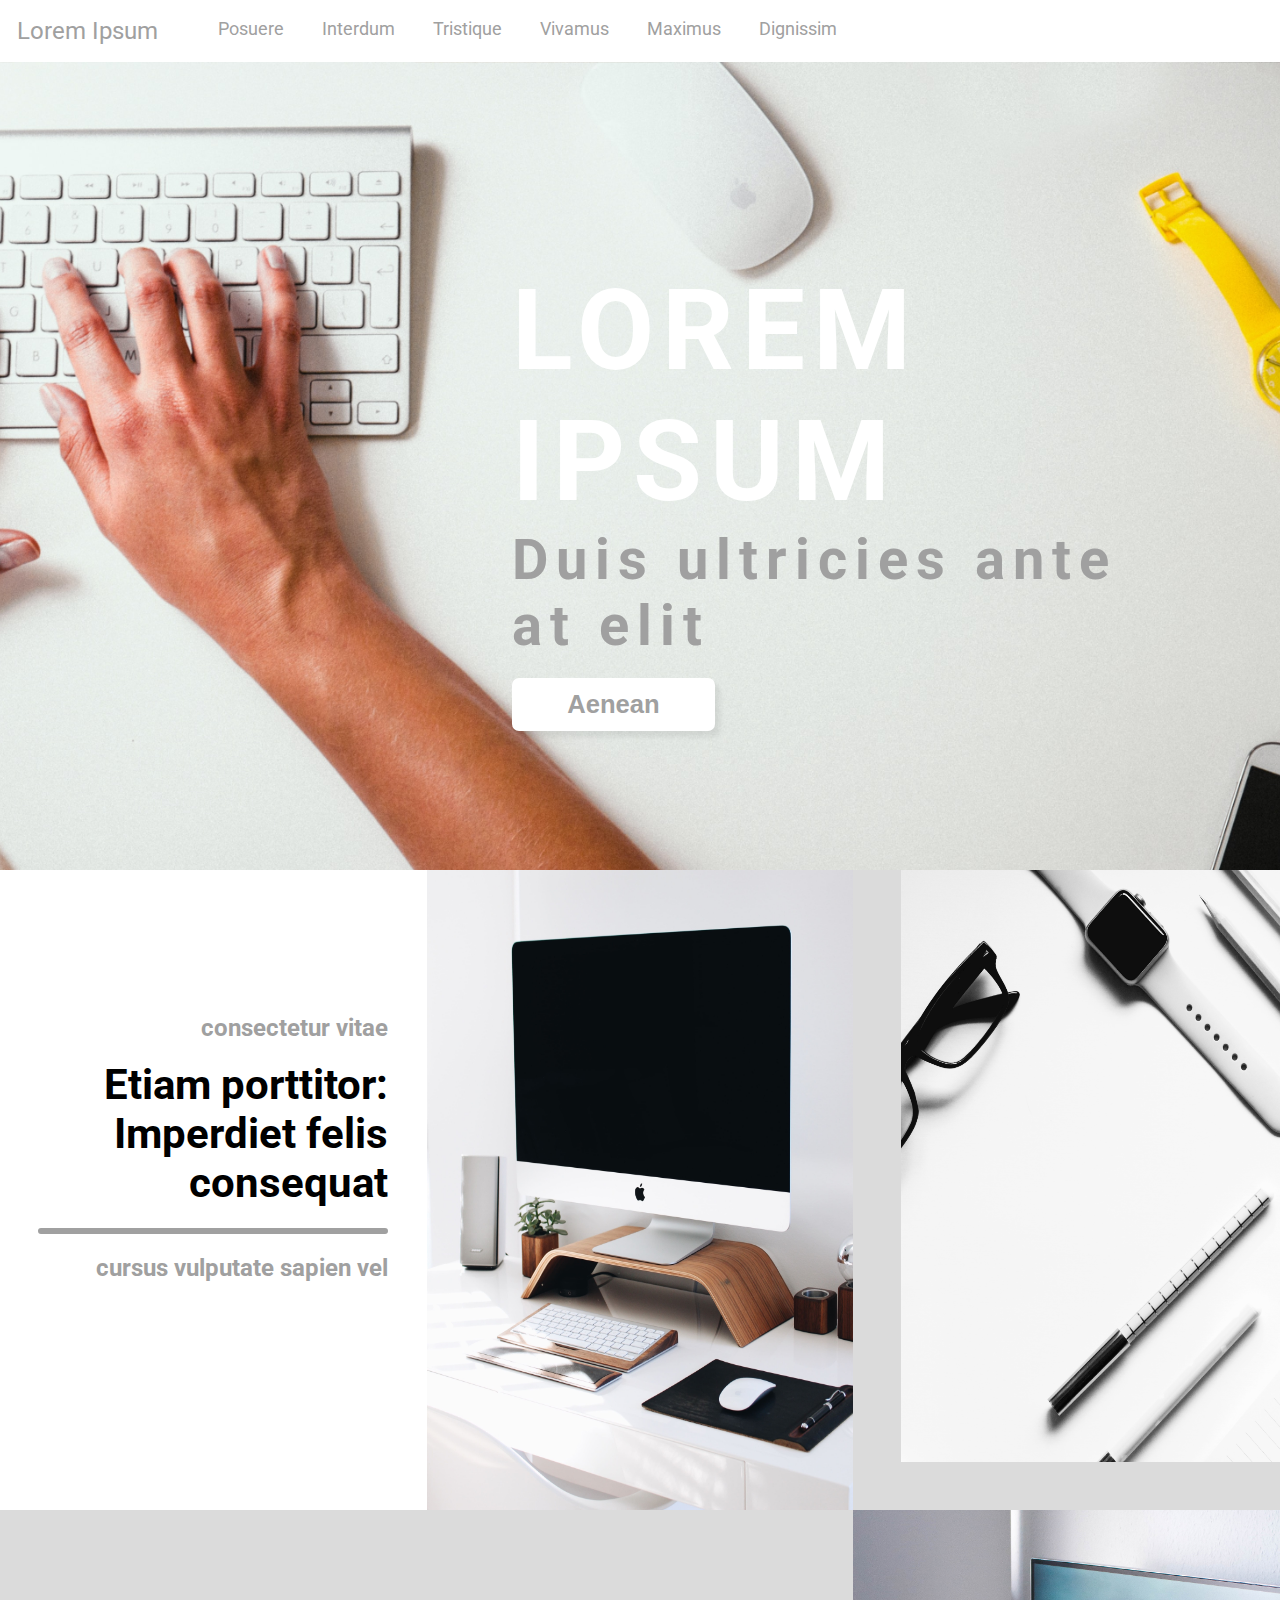
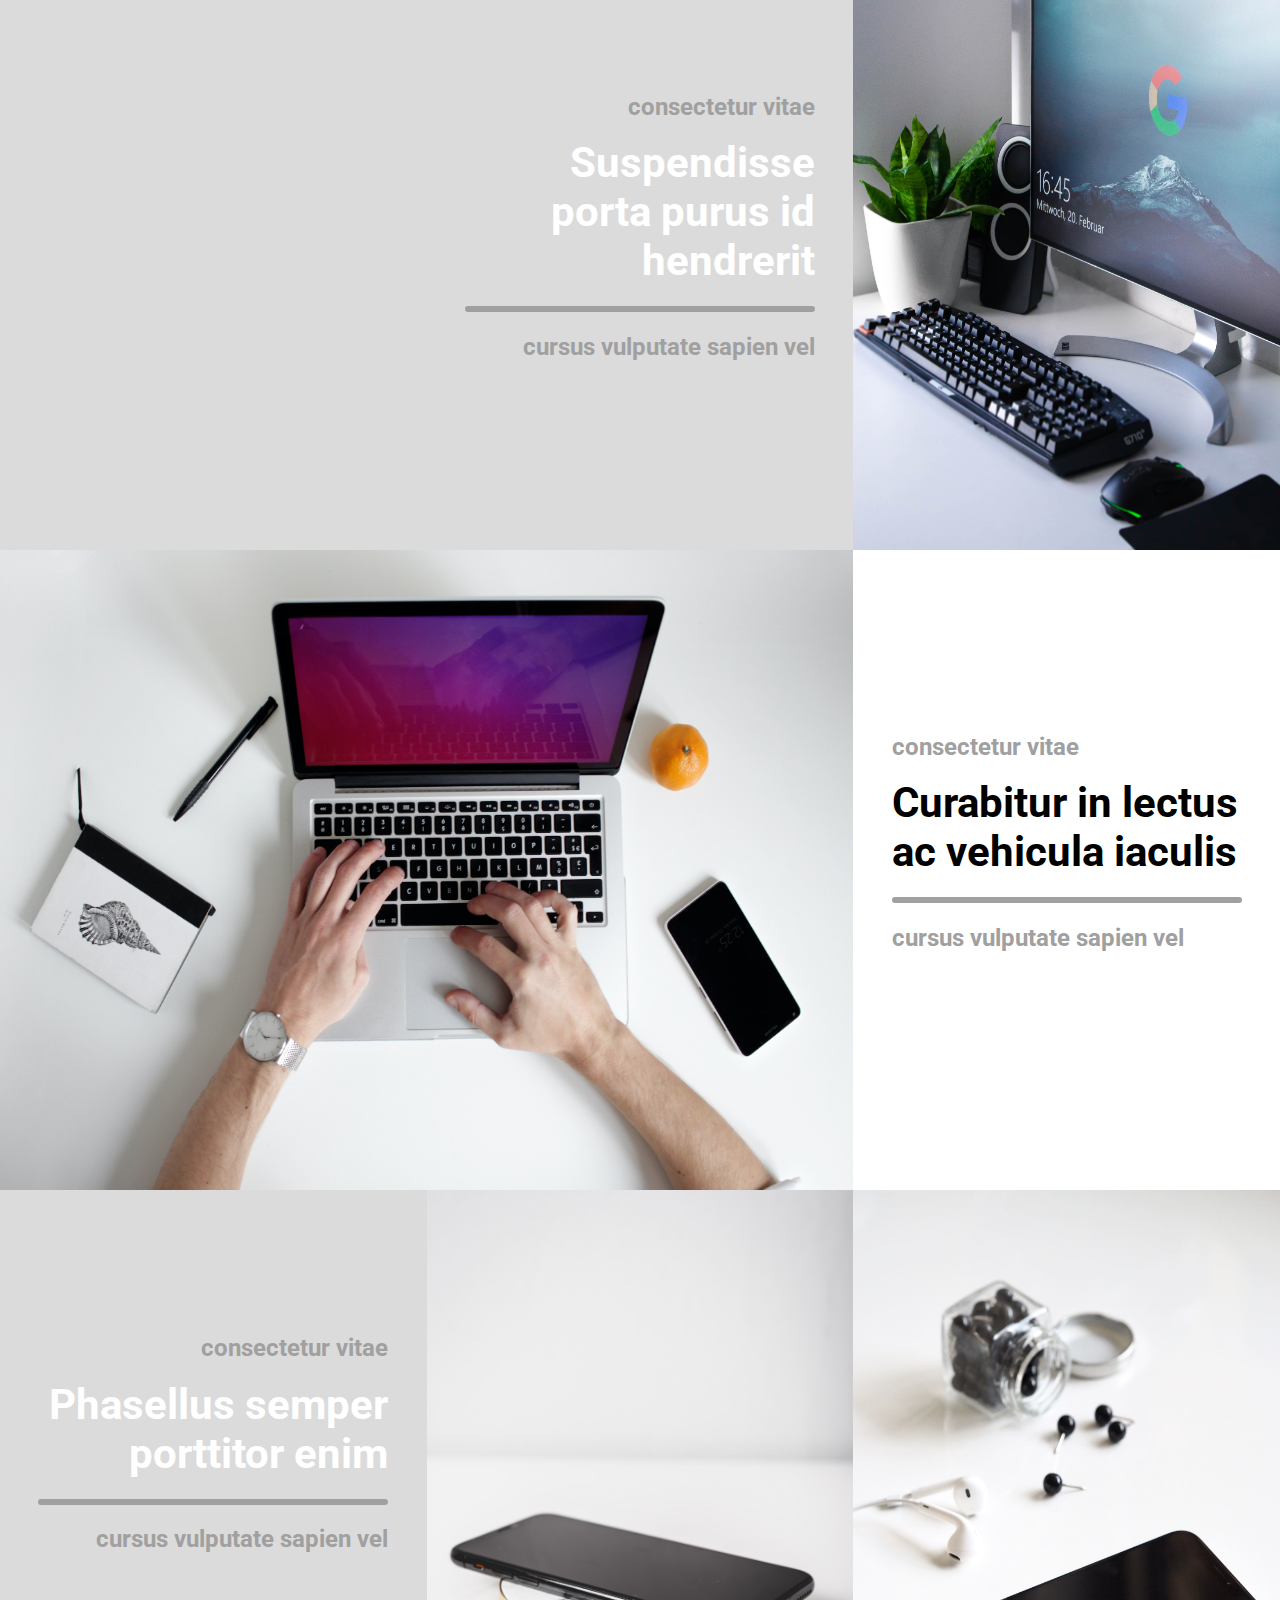
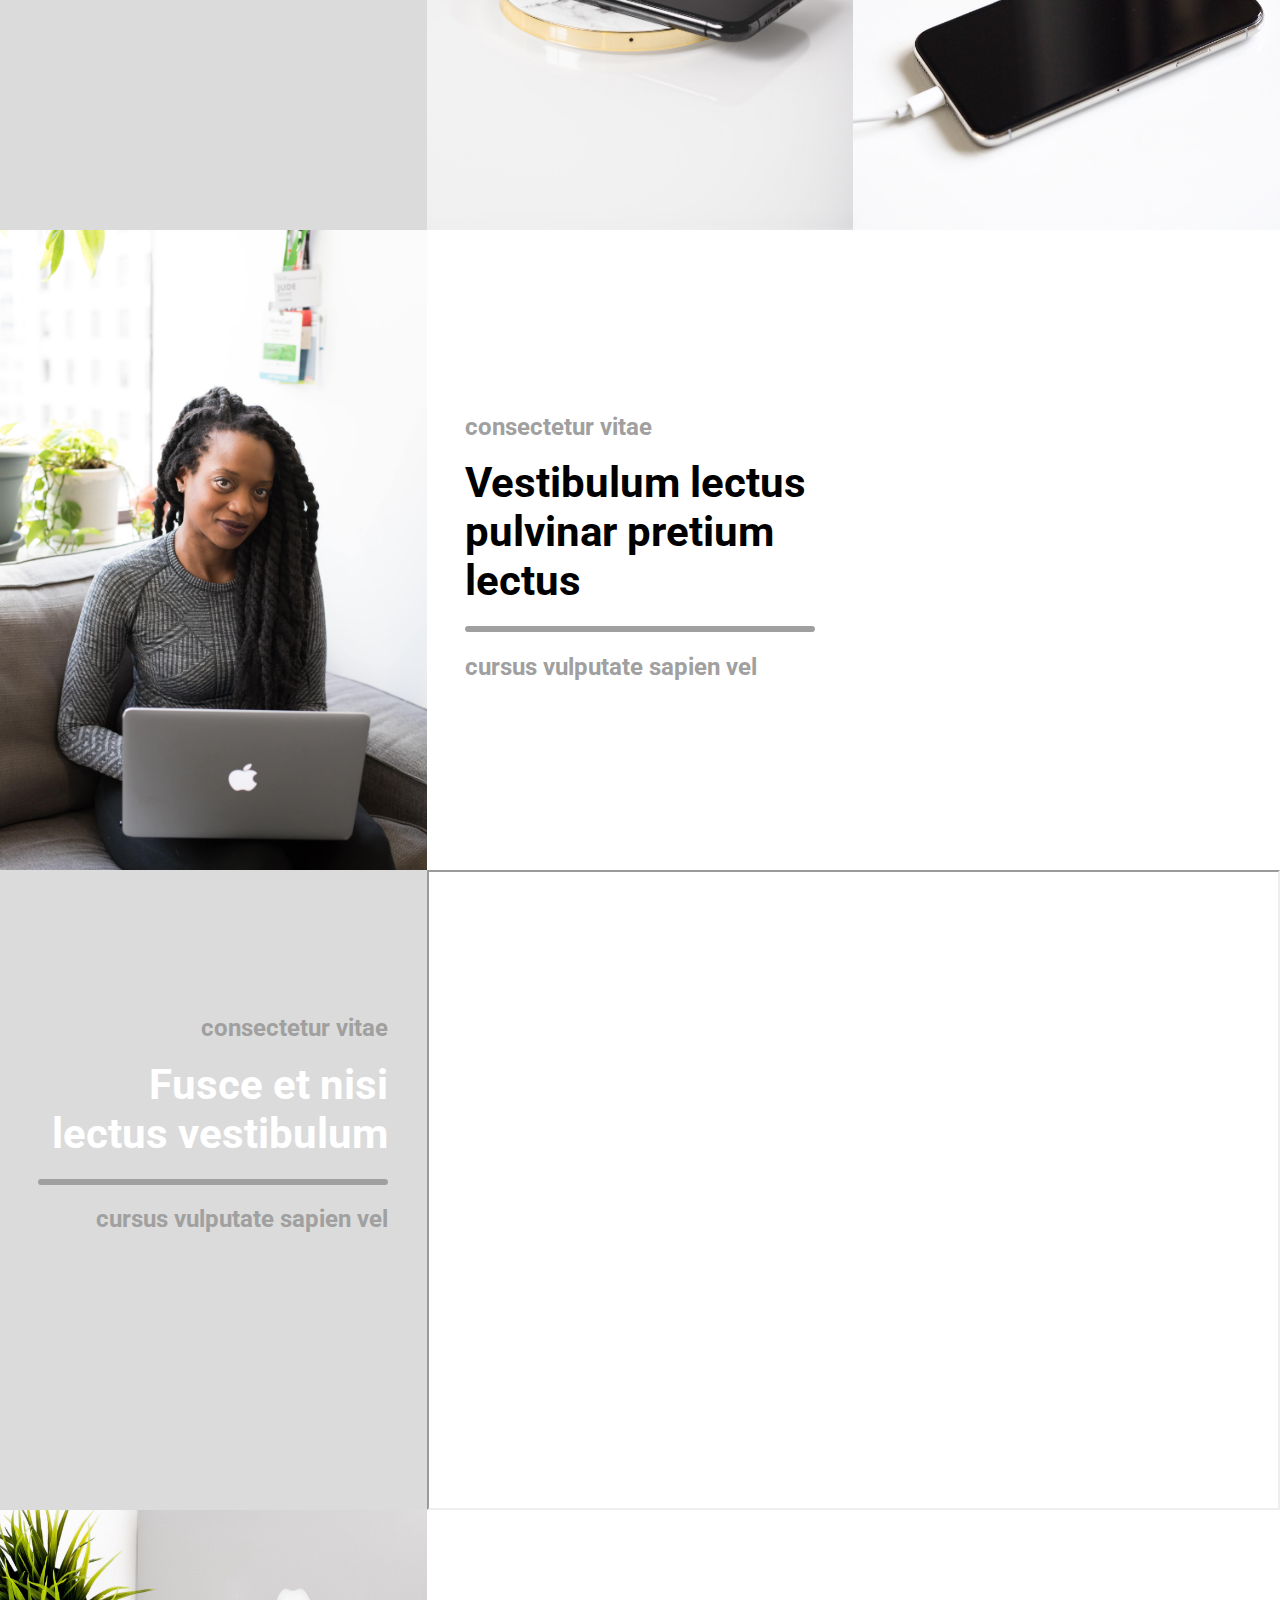
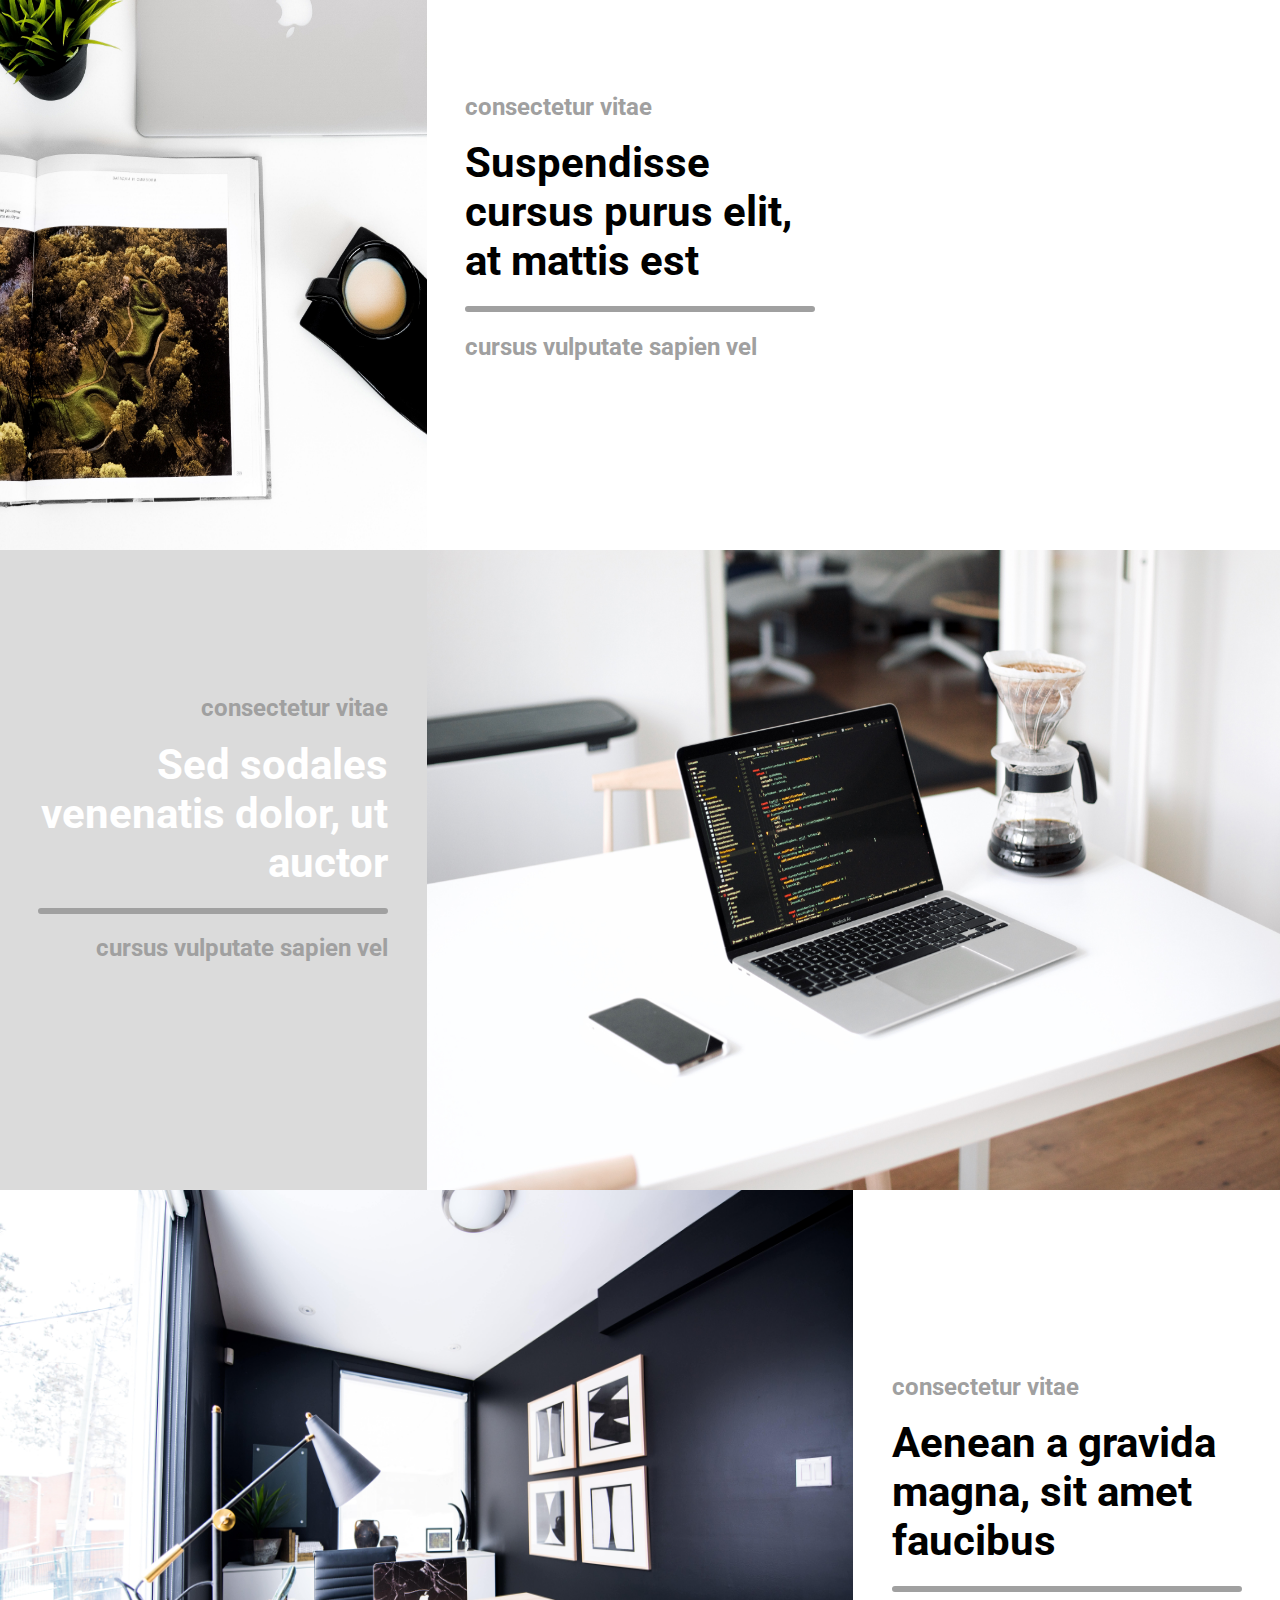
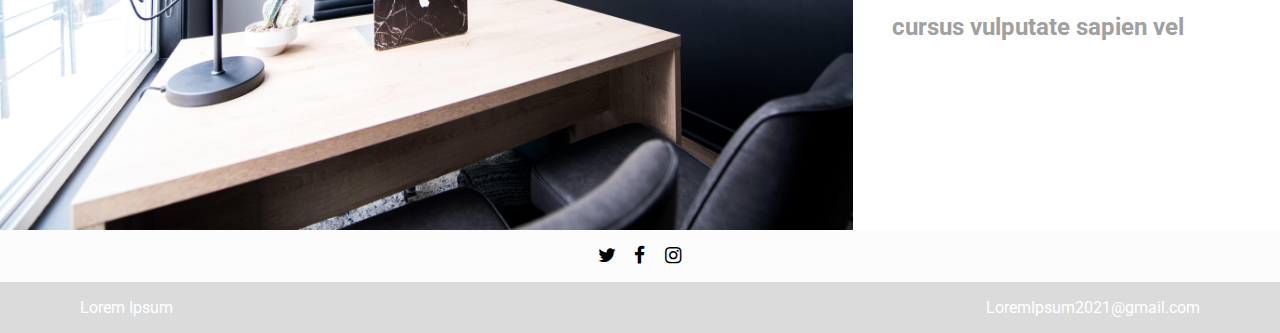
<file: Succeed_Group/index.html>
<!DOCTYPE html>
<html lang="en">
<head>
    <meta charset="UTF-8">
    <meta http-equiv="X-UA-Compatible" content="IE=edge">
    <meta name="viewport" content="width=device-width, initial-scale=1.0">

    <link rel="stylesheet" href="https://cdnjs.cloudflare.com/ajax/libs/font-awesome/4.7.0/css/font-awesome.min.css">
    <link rel="preconnect" href="https://fonts.googleapis.com">
    <link rel="preconnect" href="https://fonts.gstatic.com" crossorigin>
    <link href="https://fonts.googleapis.com/css2?family=Roboto:ital,wght@0,400;1,700&display=swap" rel="stylesheet"> 
    
    <link rel="icon" href="Favicon/favicon-32x32.png">
    <link rel="stylesheet" href="style.css">
    <script src="script.js"></script> 

    <title>Lorem Ipsum</title>
</head>

<body>

<nav class="topnav" id="myTopnav">
  <p class ='banner'>Lorem Ipsum</p>
    <a href="#Section_1" class="active">Posuere</a>
    <a href="#Section_2">Interdum</a>
    <a href="#Section_3">Tristique</a>
    <a href="#Section_4">Vivamus </a>
    <a href="#Section_5">Maximus</a>
    <a href="#Section_6">Dignissim</a>
    <a href="javascript:void(0);" class="icon" onclick="myFunction()">
      <i class="fa fa-bars"></i>
      </a>
</nav>
  
<header class="Landing_page" id="Landing_page">
  
<div class="Heading">
  <h1>LOREM IPSUM</h1>
  <h3>Duis ultricies ante at elit </h3>
  <button class="button" onclick="Back()">Aenean</button>
</header>

<!-- SECTION 1 -->

<div class = "leftbox" id="Section_1">
  <p>
    <span>consectetur vitae</span>
    <h2>Etiam porttitor: Imperdiet felis consequat<hr></h2>
    <span>cursus vulputate sapien vel</span>
  </p>
</div> 
  
<div class = "middlebox">
  <img src="Images/Computer.jpg" alt="photo of computer" class="photo_01">
</div>
  
<div class = "rightbox">
  <img src="Images/Desk.jpg" alt="photo of desk" class = "photo_02">
</div>

<!-- SECTION 2 -->

<div class = "leftbox" id="Section_2" style="background-color: rgb(219, 219, 219)";></div> 

<div class = "middlebox_2" style="background-color: rgb(219, 219, 219);">
<p>
  <span>consectetur vitae</span>
  <h2 style="color: white;">Suspendisse porta purus id hendrerit<hr></h2>
  <span>cursus vulputate sapien vel</span>
</p> 
</div>

<div class = "rightbox">
  <img src="Images/Computer 2.jpg" alt="Photo of computer " class="photo_01">
</div>

<!-- SECTION 3 -->

<div class = "leftbox_1" id="Section_3" >
  <img src="Images/Person_Typing.jpg" alt="Person Typing" class = "photo_01">
</div> 

<div class = "rightbox_2">
  <p>
    <span>consectetur vitae</span>
    <h2>Curabitur in lectus ac vehicula iaculis<hr></h2>
    <span>cursus vulputate sapien vel</span>
  </p>
</div>

<!-- SECTION 4 -->

<div class = "leftbox" id="Section_4" style="background-color: rgb(219, 219, 219)">
  <p>
    <span>consectetur vitae</span>  
    <h2 style="color: white;">Phasellus semper porttitor enim <hr></h2>
    <span>cursus vulputate sapien vel</span>
</p> 
</div> 
  
<div class = "middlebox">
<img src="Images/Phone_2.jpg" alt="photo of computer" class="photo_01">
</div>
  
<div class = "rightbox">
<img src="Images/Phone_1.jpg" alt="photo of desk" class = "photo_01">
</div>
    
<!-- SECTION 5 -->

<div class = "leftbox_2" id="Section_5">
  <img src="Images/Person_2.jpg" alt="Photo of computer " class="photo_01">
</div>

<div class = "middlebox_2" style="text-align: left;" >
  <p>
    <span>consectetur vitae</span> 
    <h2>Vestibulum lectus pulvinar pretium lectus  <hr></h2>
    <span>cursus vulputate sapien vel</span>
</p>
</div>

<div class = "rightbox" ></div> 

<!-- SECTION 6 -->

<div class = "leftbox" id="Section_6" style="background-color: rgb(219, 219, 219)">
  <p>
    <span>consectetur vitae</span>
    <h2 style="color: white;">Fusce et nisi lectus vestibulum <hr></h2>
    <span>cursus vulputate sapien vel</span>
</p>
</div> 

<iframe
src="https://www.youtube.com/embed/GEfuOMzRgXo" class="middlebox_1" alt = "Video From YouTube"> 
</iframe> 

<!-- SECTION 7 -->

<div class = "leftbox_2">
  <img src="Images/Desk_1.jpg" alt="Photo of computer " class="photo_01">
</div>

<div class = "middlebox_2" style="text-align: left;" >
  <p>
    <span>consectetur vitae</span>
    <h2>Suspendisse cursus purus elit, at mattis est <hr></h2>
    <span>cursus vulputate sapien vel</span>
  </p>
</div>

<div class = "rightbox" ></div> 

<!-- SECTION 8 -->

<div class = "leftbox" style="background-color: rgb(219, 219, 219);">
  <p>
    <span>consectetur vitae</span>
    <h2 style="color: white;">Sed sodales venenatis dolor, ut auctor <hr></h2>
    <span>cursus vulputate sapien vel</span>
  </p>
</div>

<div class = "middlebox_1" >
  <img src="Images/Laptop.jpg" alt="photo of laptop" class="photo_01">  
</div>

 <!-- SECTION 9 -->

 <div class = "leftbox_1" >
  <img src="Images/Office.jpg" alt="Person Typing" class = "photo_01">
</div> 

<div class = "rightbox_2">
  <p>
    <span>consectetur vitae</span>
    <h2>Aenean a gravida magna, sit amet faucibus<hr></h2>
    <span>cursus vulputate sapien vel</span>
  </p>
</div>

<!-- FOOTER -->

<div class="footer">
  <p>
    <a href="https://twitter.com/" class="fa fa-twitter" ></a>
    <a href="https://facebook.com/" class="fa fa-facebook" ></a>
    <a href="https://instagram.com/" class="fa fa-instagram" ></a>
  </p>
</div>

<div class="footer_2">
  <div style="float: left;">Lorem Ipsum</div>
  <div style="float: right;">LoremIpsum2021@gmail.com</div>
</div>

</body>
</html>
</file>
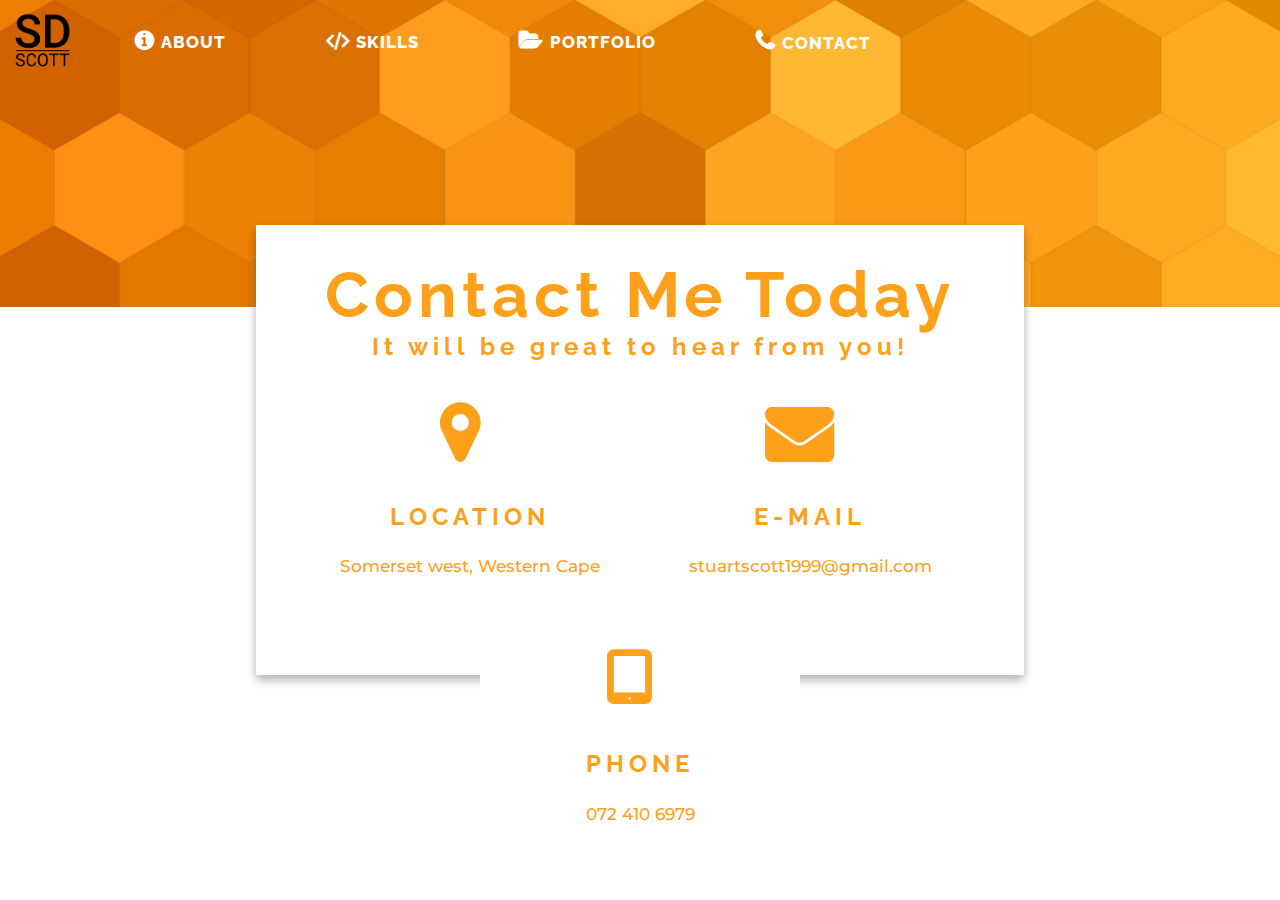
<file: Contact.html>
<!DOCTYPE html>
<html lang="en">
<head>
    <meta charset="UTF-8">
    <meta http-equiv="X-UA-Compatible" content="IE=edge">
    <meta name="viewport" content="width=device-width, initial-scale=1.0">

    <link rel="stylesheet" href="font-awesome-4.7.0/css/font-awesome.min.css">

    <title>Stuart David Scott</title>
    <link rel="icon" type="image/png" sizes="32x32" href="Icons/favicon-32x32.png">
    <link rel="stylesheet" href="Style/style_2.css">
    <script src="Script/Script.js"></script>
</head>
<body>

  <div class="topnav" id="myTopnav">
    <a href="index.html" style="float: left; padding: 1%;" class="logo"><img src="Images/Logo_2.png" alt="" style="width: 3.5em; float: left;"  ></a>
    <a href="About.html" class="navbar"><i class="fa fa-info-circle" aria-hidden="true"></i>ABOUT</a>
    <a href="Skills.html" class="navbar"><i class="fa fa-code" aria-hidden="true"></i>SKILLS</a>
    <a href="Portfolio.html" class="navbar"><i class="fa fa-folder-open" aria-hidden="true"></i>PORTFOLIO</a>
    <a href="Contact.html" class="navbar"><i class="fa fa-phone " aria-hidden="true" style="font-size: 1.4em; "></i>CONTACT</a>
    <a href="javascript:void(0);" class="icon" onclick="myFunction()">
      <i class="fa fa-bars" ></i>
    </a>
  </div>
    
    <div class="Contact">
      <h1 style="color: #FEA01A;">Contact Me Today</h1>
      <h3 style="margin: 0; text-align: center;">It will be great to hear from you!</h3>
      <div class="portfolio">
        <div class="block">
          <i class="fa fa-map-marker" aria-hidden="true"></i>
          <h3>LOCATION</h3>
          <span>Somerset west, Western Cape</span>
        </div>

        <div class="block">
          <i class="fa fa-envelope" aria-hidden="true" ></i>
          <h3>E-MAIL</h3>
          <span href="mailto:stuartscott1999@gmail.com">stuartscott1999@gmail.com</span>
        </div>

        <div class="block">
          <i class="fa fa-tablet" aria-hidden="true"></i>
          <h3>PHONE</h3>
          <span href="tel:072 410 6970">072 410 6979</span>
        </div>

      </div>


    </div>
    
    
</body>
</html>
</file>
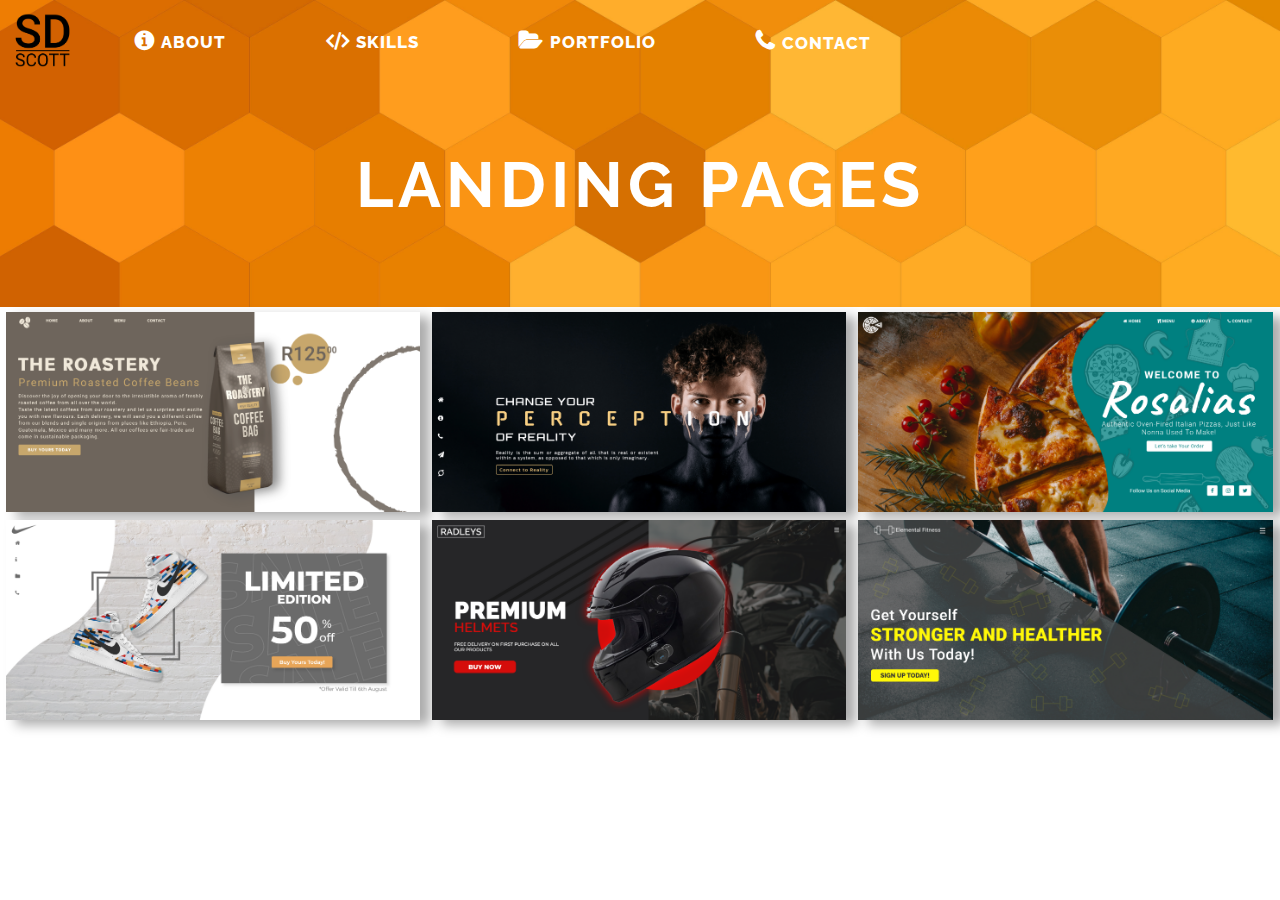
<file: landing_port.html>
<!DOCTYPE html>
<html lang="en">
<head>
    <meta charset="UTF-8">
    <meta http-equiv="X-UA-Compatible" content="IE=edge">
    <meta name="viewport" content="width=device-width, initial-scale=1.0">

    <link rel="stylesheet" href="font-awesome-4.7.0/css/font-awesome.min.css">

    <title>Stuart David Scott</title>
    <link rel="icon" type="image/png" sizes="32x32" href="Icons/favicon-32x32.png">
    <link rel="stylesheet" href="Style/style_2.css">
    
    <script >
      
      function myFunction() {
    var x = document.getElementById("myTopnav");
    if (x.className === "topnav") {
        x.className += " responsive";
    } else {
        x.className = "topnav";
    }
    }
      </script>
</head>
<body>

  <div class="topnav" id="myTopnav">
    <a href="index.html" style="float: left; padding: 1%;" class="logo"><img src="Images/Logo_2.png" alt="" style="width: 3.5em; float: left;"  ></a>
    <a href="About.html" class="navbar"><i class="fa fa-info-circle" aria-hidden="true"></i>ABOUT</a>
    <a href="Skills.html" class="navbar"><i class="fa fa-code" aria-hidden="true"></i>SKILLS</a>
    <a href="Portfolio.html" class="navbar"><i class="fa fa-folder-open" aria-hidden="true"></i>PORTFOLIO</a>
    <a href="Contact.html" class="navbar"><i class="fa fa-phone " aria-hidden="true" style="font-size: 1.4em;"></i>CONTACT</a>
    <a href="javascript:void(0);" class="icon" onclick="myFunction()">
      <i class="fa fa-bars" ></i>
    </a>
  </div>

<h1 style="padding: 1em;">LANDING PAGES</h1>

<div class="row_new"> 

    <div class="column_new">
      <a href="Images/The_Roastery.png" target="_self"><img src="Images/The_Roastery.png" style="width:100%"></a>
      <a href="Images/Nike.png" target="_self"><img src="Images/Nike.png" style="width:100%"></a>
    </div>

    <div class="column_new">
        <a href="Images/Perception.png" target="_self"><img src="Images/Perception.png" style="width:100%"></a>
        <a href="Images/Radleys.png" target="_self"><img src="Images/Radleys.png" style="width:100%"></a>
    </div>  

    <div class="column_new">
      <a href="Images/Rosalias.png" target="_self"><img src="Images/Rosalias.png" style="width:100%"></a>
      <a href="Images/Elemental Fitness.png" target="_self"><img src="Images/Elemental Fitness.png" style="width:100%"></a>
    </div>
  </div>
    

</body>
</html>
</file>
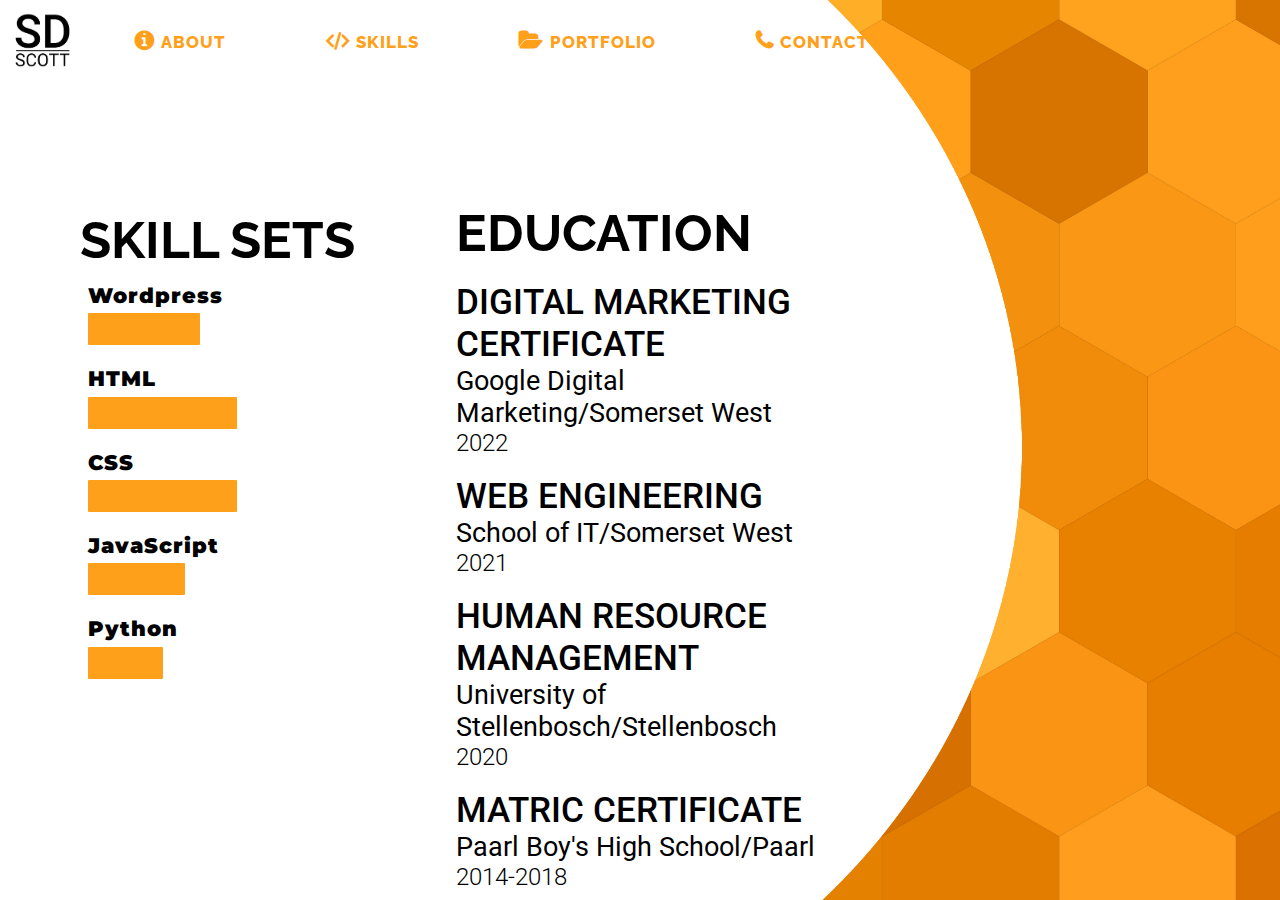
<file: Skills.html>
<!DOCTYPE html>
<html lang="en">
<head>
    <meta charset="UTF-8">
    <meta http-equiv="X-UA-Compatible" content="IE=edge">
    <meta name="viewport" content="width=device-width, initial-scale=1.0">

    <link rel="stylesheet" href="font-awesome-4.7.0/css/font-awesome.min.css">

    <title>Stuart David Scott</title>
    <link rel="icon" type="image/png" sizes="32x32" href="Icons/favicon-32x32.png">
    <link rel="stylesheet" href="Style/style.css">
    <script src="Script/Script.js"></script>
</head>
<body >

  <div class="topnav" id="myTopnav">
    <a href="index.html" style="float: left; padding: 1%;" class="logo"><img src="Images/Logo_2.png" alt="" style="width: 3.5em; float: left;"  ></a>
    <a href="About.html" class="navbar"><i class="fa fa-info-circle" aria-hidden="true"></i>ABOUT</a>
    <a href="Skills.html" class="navbar"><i class="fa fa-code" aria-hidden="true"></i>SKILLS</a>
    <a href="Portfolio.html" class="navbar"><i class="fa fa-folder-open" aria-hidden="true"></i>PORTFOLIO</a>
    <a href="Contact.html" class="navbar"><i class="fa fa-phone " aria-hidden="true" ></i>CONTACT</a>
    <a href="javascript:void(0);" class="icon" onclick="myFunction()">
      <i class="fa fa-bars"></i>
    </a>
  </div>

    <section style="margin: 0; background-image: none;">

      <div class="skills" id="My_Skills">
        <div class="Skills_row">
          <div class="Section_3">

            <h1 >SKILL SETS</h1>

            <div class="container">
                <p style="font-size: 1.3em"><b>Wordpress</b></p>
                <div class="skills_wp"></div>
            </div>

            <div class="container">
              <p style="font-size: 1.3em;"><b>HTML</b></p>
              <div class="skills_html"></div>
            </div>

            <div class="container">
              <p style="font-size: 1.3em"><b>CSS</b></p>
              <div class="skills_css"></div>
            </div>
  
            <div class="container">
              <p style="font-size: 1.3em"><b>JavaScript</b></p>
              <div class="skills_js"></div>
            </div>
  
            <div class="container">
              <p style="font-size: 1.3em"><b>Python</b></p>
              <div class="skills_python"></div>
            </div>
          </div>
        </div>
      </div>
  

    <div class="description_2">
        <h1>EDUCATION</h1>
        <br>
        <h3>DIGITAL MARKETING CERTIFICATE</h3>
        <h4>Google Digital Marketing/Somerset West</h4>
        <span>2022</span>
        <br>
        <br>
        <h3>WEB ENGINEERING</h3>
        <h4>School of IT/Somerset West</h4>
        <span>2021</span>
        <br>
        <br>
        <h3>HUMAN RESOURCE MANAGEMENT</h3>
        <h4>University of Stellenbosch/Stellenbosch</h4>
        <span>2020</span>
        <br>
        <br>
        <h3>MATRIC CERTIFICATE</h3>
        <h4>Paarl Boy's High School/Paarl</h4>
        <span>2014-2018</span>
    </div>
    


        
        
    </section>
    
</body>
</html>
</file>
<file: Succeed_Group/style.css>
body{
  margin: 0;
  font-family: 'Roboto', sans-serif;
}

h1{
  margin-bottom: 0;
  color: white;
  font-size: 7em;
  font-family: 'Roboto', sans-serif;
  text-align: left;
}

h2{
  margin: 5% 0%;
  color: black;
  font-size: 2.6em;
  font-family: 'Roboto', sans-serif;
}

h3{
  margin-top:0;
  margin-bottom: 3%;
  font-size: 3.5em;
  text-align: left;
  color: rgb(160, 160, 160);
}

span{
  font-size: 1.5em;
  font-weight: bold;
  color: rgb(160, 160, 160);
}

hr{
  border: 3px solid;
  border-radius: 5px;
  color: rgb(160, 160, 160);
}


*{
    box-sizing: border-box;
}

@media screen and (max-width: 900px) {
  h1{ font-size: 2rem; }
  h2{ font-size: 13px;}
  h3{font-size: 12px;}
  span{ font-size: 12px;}
  hr{border: 1px solid}
}

/* NAV BAR */

.banner {
  margin: 0;
  margin-right: 1em;
  color: rgb(160, 160, 160);
  overflow: hidden;
  float: left;
  font-family: 'Roboto' , sans-serif;
  font-size: 1.5em;
  padding: 17px;
}
  
.topnav {
  top: 0;
  left: 0;
  right: 0;
  overflow: hidden;
}
  
.topnav a {
  color: rgb(160, 160, 160);
  float: left;
  text-align: center;
  margin:0.4em;
  padding: 12px;
  text-decoration: none;
  font-size: 1.1em;
  font-family: 'Roboto' , sans-serif;
}

.topnav a:hover{
  border-top: 2px solid rgb(182, 182, 182);
  border-bottom: 2px solid rgb(182, 182, 182);
  color: rgb(160, 160, 160);
}
  
.topnav a.active {
  color: rgb(160, 160, 160);
}
  
.topnav .icon {
    display: none;
}
  
@media screen and (max-width: 900px) {
    .topnav a:not(:first-child) {
      display: none;
    }
    .topnav a.icon {
      float: right;
      display: block;
    }
    .topnav{
      background-color: transparent;
    }
     .banner{
      display:none;
    } 
  }
  
@media screen and (max-width: 900px) {
    .topnav.responsive {
      position: relative;
    }
    .topnav.responsive .icon {
      position: absolute;
      right: 0;
      top: 0;
    }
    .topnav.responsive a {
      float: none;
      display: block;
      text-align: center;
    }
}

/* LANDING PAGE */

#Landing_page{
  background-position: center;
  background-size:cover;
  background-image: url("Images/Landing_Image.jpg");
  margin: 0;
}

.Heading{
  letter-spacing: 8px;
  padding: 10% 10% 15% 40%;
  text-align: center; 
  animation: fadeInAnimation ease 3s;
  animation-iteration-count: 1;
  animation-fill-mode: forwards;
}

@keyframes fadeInAnimation {
  0% {opacity: 0;}
  100% {opacity: 1;}
}

.button{
  font-size: 1.6em;
  font-weight: bold;
  color: rgb(160, 160, 160);
  background-color: rgb(255, 255, 255);
  margin-top: 0;
  padding: 0.3em 2em; 
  float: left;
  border: 4px solid rgb(255, 255, 255);
  text-decoration: none;
  border-radius: 7px;
  box-shadow: 5px 6px 5px rgba(0, 0, 0, 0.075);
  cursor: pointer;
}

.button:hover{
  color: white;
  background-color:transparent;
  border: 4px solid rgb(255, 255, 255);
}

@media screen and (max-width: 900px) {

.Heading{ 
  padding: 5% 5% 7.5% 40%;
}
.button{
  display: none;
}
}

/* SECTIONS */

.leftbox {
  text-align: right;
  float:left; 
  width:33.33%;
  height:50em;
  padding: 13% 3%;
}
.leftbox_1{
  float: left;
  width: 66.67%;
  height:50em;
}

.leftbox_2{
  float:left; 
  width:33.33%;
  height:50em;
}

.middlebox{
  text-align: right;
  float:left; 
  width:33.33%;
  height:50em;
}

.middlebox_1{
  float: right;
  width: 66.67%;
  height:50em;
}

.middlebox_2{
  text-align: right;
  float:left; 
  width:33.33%;
  height:50em;
  padding: 13% 3%;
}

.photo_01{
  width: 100%;
  height:100%;
}

.rightbox{
  float:right;
  width:33.33%;
  height:50em;
}

.rightbox_2{
  text-align: left;
  float:left; 
  width:33.33%;
  height:50em;
  padding: 13% 3%;
}

.photo_02{
  background-color: rgb(219, 219, 219);
  padding: 0em 0em 5em 5em;
  width: 100%;
  height:100%;
}

@media screen and (max-width: 1500px) {
  .leftbox{
    padding: 10% 3%;
    height: 40em;
  }
  .leftbox_1, .leftbox_2, .middlebox, .middlebox_1, .middlebox_2, .rightbox, .rightbox_2 {
    height: 40em;
  }
  .photo_02{padding: 0em 0em 3em 3em;}
}

@media screen and (max-width: 900px) {

  .leftbox{
    padding: 8% 3%;
    height: 15em;
  }
  .leftbox_1, .leftbox_2, .middlebox, .middlebox_1, .middlebox_2, .rightbox, .rightbox_2 {
    height: 15em;
  }
  .photo_02{padding: 0em 0em 1em 1em;}
}

/* FOOTER */

.footer{
  float: left;
  background-color: rgb(252, 252, 252);
  width:100%;
  text-align: center;
}

.footer_2{
  float: left;
  color: white;
  background-color: rgb(219, 219, 219);
  padding: 1em 5em;
  font-size: 1em;
  width: 100%;
}

/* SOCIAL ICON */

.fa {
  color: black;
  font-size: 1.2em;
  width: 1.5em;
  text-align: center;
  text-decoration: none;
}

.fa:hover {
    opacity: 0.7;
    cursor: pointer;
}

.fa-twitter:visited{
  color:rgb(160, 160, 160);
}
.fa-facebook:visited{
  color:rgb(160, 160, 160);
}
.fa-instagram:visited{
  color:rgb(160, 160, 160);
}
</file>
<file: Style/style_2.css>
@import url('https://fonts.googleapis.com/css2?family=Montserrat:ital,wght@0,300;0,400;0,500;0,600;1,300;1,400;1,500&family=Open+Sans&family=Raleway:ital,wght@0,400;0,500;0,700;1,300;1,400;1,500&family=Roboto:ital,wght@0,300;0,400;0,700;1,300&display=swap');

html,body{
  background-image: url("../Images/Backround_3.jpg");
  background-repeat: no-repeat;
  background-size:contain;
  background-attachment: fixed;
  height: 100%;
  margin: 0;  
}

*{
    box-sizing: border-box;
    margin: 0;
}

h1{
    font-family: 'Raleway', sans-serif;
    font-size: 4em;
    color: white;
    text-align: center;
    letter-spacing: 5px;
    margin-bottom: 0;
}

h2{
    font-family: 'Raleway', sans-serif;
    color: #FEA01A ;
    font-size: 2em;
    margin-top: 1em;
    text-align: left;
    padding: 0 0.4em;
}

h3{
    color:#FEA01A;
    font-size: 1.5em;
    font-family: 'Raleway', sans-serif;
    letter-spacing: 5px;
    margin-top: 1.5em;
}

p{
    font-family: 'Montserrat', sans-serif;
    font-weight: 600;
    font-size: 1em; 
    letter-spacing: 1px;
    line-height: 1.7em;
    margin-top: 0;
    padding: 0 0.8em;
}

nav{
    width: 100%;
    float: right; 
}

span{
    color:#FEA01A;
    display: block;
    font-family: 'Montserrat', sans-serif;
    font-weight: 500;
    font-size: 1.05em;
    padding-top: 1.5em;
}

@media screen and (max-width: 600px) {
  html,body{
    background-image: none;
  }
  h1{font-size: 2em;text-align: center; color: #FEA01A; letter-spacing: 1px;}
  h2{font-size: 1.5em;}
  h3{font-size: 1em; font-weight: bold; letter-spacing: 1px;}
  h4{font-size: 1.3em;}
  span{font-size: 1em;}
}


.navbar{
    float: right;
    font-size: 1em;
    letter-spacing: 1px;
    font-family: 'Raleway', sans-serif;
    font-weight: 800;
    text-decoration: none;
    margin: 0.9em 2em;
    color: white;  
    transition: transform .3s;

}

.navbar:hover{
    transform: scale(1.18);
}

.fa{
    font-size: 1.3em;
    letter-spacing: 0.3em;
    font-weight: 800;
}

/* NAVIAGTION */
.topnav {
    overflow: hidden;
  }
  
  .topnav a {
    float: left;
    display: block;
    color: white;
    text-align: center;
    padding: 14px 16px;
    text-decoration: none;
    font-size: 17px;
  }
  
  .topnav .icon {
    display: none;
  }
  
  @media screen and (max-width: 600px) {
    .topnav a:not(:first-child) {display: none;}
    .topnav a.icon {
      float: right;
      display: block;
      color: #FEA01A;
    }
  }
  
  @media screen and (max-width: 600px) {
    .topnav.responsive {position: relative;}
    .topnav.responsive .icon {
      position: absolute;
      right: 0;
      top: 0;
      
    }
    .topnav.responsive a {
      float: none;
      display: block;
      text-align: center;
      color:#FEA01A;
    }
  
    .logo{
      width: 83%;
      padding: 5%;
    }
  }
/* NAVIGATION */
section{
    background-size: contain;
    background-repeat:no-repeat;
    height:100%;
    width:100%;
}

.portfolio{
    height:80%;
    width: 100%;
    margin-top: 2%;
    display: flex;
    justify-content: center;
    flex-wrap: wrap;
    align-items: center;
}

.portfolio:after {
    content: "";
    display: table;
    clear: both;
}
  

.card {
    position: relative;
    box-shadow: 0 5px 9px 0 rgba(0, 0, 0, 0.3);
    height: 80%;
    margin: 1em 10px;
    text-align: left;
    width: 18em;
    /* margin: 0 10px; */
    transition: transform .2s;
    background-color: white;
  }

.card:hover{
    transform: scale(1.02);
}

 @media screen and (max-width: 800px) {
.card{
    height: 100%;
}
.title{
  padding: 0 0.4em;
}
} 
  
.title {
    color: grey;
    font-size: 18px;
    font-family: 'Raleway', sans-serif;
    font-weight: 600;
    letter-spacing: 1px;
    line-height: 1.7em;
    margin-top: 0;
    padding: 0 0.8em;
}

.button {
    display:block;
    padding: 8px;
    color: white;
    background-color: #FEA01A ;
    font-family: 'Roboto', sans-serif;
    text-align: center;
    text-decoration: none;
    width: 100%;
    font-size: 18px;  
    position:absolute;                 
    bottom:0;                       
}

.button:hover{
    opacity: 0.7;
}

.container{
    display: inline;
    position: absolute;
    bottom:3em;
    padding: 0 1em;
    width: 100%;
}

.skills_1,.skills_2,.skills_3,.skills_4 {
    width: 50%;
    height: 1em;
    background-color:  #FEA01A;
    border-radius: 1px;
  }

  /* CONTACT */

.Contact{
    position: absolute;
    background-color: white;
    box-shadow: 0 5px 9px 0 rgba(0, 0, 0, 0.3);
    left: 50%;
    top: 50%;
    -webkit-transform: translate(-50%, -50%);
    transform: translate(-50%, -50%);
    width: 60%;
    height: 50%;
    padding: 2em;
}

.fa-map-marker, .fa-envelope, .fa-tablet{
    font-size: 4.2em;
    color:#FEA01A;
}

.block {
    position: relative;
    float: left;
    height: 80%;
    margin: auto;
    text-align: center;
    width: 20em;
    margin: 0 10px;
    transition: transform .2s;
    background-color: white;
    padding-top: 1.5em;
  }

.block:hover{
    transform: scale(1.02);
}
@media screen and (max-width: 600px) {
  .Contact{
    position: relative;
    width:90%;
    height:90%;
    padding:1em;
    box-shadow: none;
}
  .block{
    height:35%
  }
  .fa-map-marker, .fa-envelope{
    font-size: 3.3em;
  }
}

/* portfolio */

.row_new {
  display: flex;
  flex-wrap: wrap;
  /* padding: 0 5px; */
  width: 100%;
}

.column_new {
  -ms-flex: 25%; /* IE10 */
  flex: 25%;
  max-width: 33.3%;
  padding: 0 6px;
  margin-top: 18px;
  filter: drop-shadow(10px 5px 6px #00000054);
}

.column_new img {
  margin-top: 8px;
  vertical-align: middle;
  width: 100%;
}


@media screen and (max-width: 800px) {
  .column_new {
    -ms-flex: 50%;
    flex: 50%;
    max-width: 48%;
  }
}

@media screen and (max-width: 600px) {
  .column_new {
    -ms-flex: 100%;
    flex: 100%;
    max-width: 100%;
    padding: 14px;
    margin-top: 0;
  }
}
</file>
<file: Style/style.css>
@import url('https://fonts.googleapis.com/css2?family=Montserrat:ital,wght@0,300;0,400;0,500;0,600;1,300;1,400;1,500&family=Raleway:ital,wght@0,400;0,500;0,700;1,300;1,400;1,500&family=Roboto:ital,wght@0,300;0,400;0,700;1,300&display=swap');

html,body{
  background-image: url('../Images/Background.png');
  background-repeat: no-repeat;
  background-size:cover;
  background-attachment: fixed;
  height: 100%;
  margin: 0;  
}

*{
  box-sizing: border-box;
  margin: 0;
} 

h1{
font-family: 'Raleway', sans-serif;
font-size: 3.2em;
margin-bottom: 0;
}

h2{
font-family: 'Raleway', sans-serif;
font-size: 2.2em;
margin-top: 0;
margin-bottom: 0.3em;
}
h3{
font-family: 'Roboto', sans-serif;
font-size: 2.2em;
font-weight: 500;
margin-top: 0;

}
h4{
  font-family: 'Roboto', sans-serif;
  font-size: 1.7em;
  font-weight: 400;
  margin-top: 0;
}

span{
  font-family: 'Roboto', sans-serif;
  font-size: 1.5em;
  font-weight: 300;
  margin-top: 0;
}

p{
    font-family: 'Montserrat', sans-serif;
    font-weight: 600;
    font-size: 1em; 
    letter-spacing: 1px;
    line-height: 1.7em;
    margin-top: 0;
}
 
@media screen and (max-width: 600px) {

  h1{font-size: 1.9em;text-align: center;color: #FEA01A;}
  h2{font-size: 1.5em; color: #FEA01A;}
  h3{font-size: 1.38em; font-weight: bold;color: #FEA01A;}
  h4{font-size: 1.3em;}
  span{font-size: 1em;}
}


.navbar{
  float: right;
  font-size: 1em;
  letter-spacing: 1px;
  font-family: 'Raleway', sans-serif;
  font-weight: 800;
  text-decoration: none;
  margin: 0.9em 2em;
  color:#FEA01A;  
  transition: transform .3s;

}

.navbar:hover{
  transform: scale(1.18);
}


/* navigation */
.topnav {
  overflow: hidden;
}

.topnav a {
  float: left;
  display: block;
  color: #FEA01A;
  text-align: center;
  padding: 14px 16px;
  text-decoration: none;
  font-size: 17px;
}

.topnav .icon {
  display: none;
}

@media screen and (max-width: 600px) {
  .topnav a:not(:first-child) {display: none;}
  .topnav a.icon {
    float: right;
    display: block;
    color: #FEA01A;
  }
}

@media screen and (max-width: 600px) {
  .topnav.responsive {position: relative;}
  .topnav.responsive .icon {
    position: absolute;
    right: 0;
    top: 0;
    
  }
  .topnav.responsive a {
    float: none;
    display: block;
    text-align: center;
    color: #FEA01A;
  }

  .logo{
    width: 83%;
    padding: 5%;
  }
}




/* navigation */

section{
    background-image: url("../Images/Stuart_Profile.png");
    background-size: contain; 
    background-repeat:no-repeat; 
    background-position: bottom left;
    height:90%;
    width:100%;
    margin: 0;
}

.description{
    position:absolute;
    width: 29%;
    float: left;
    left: 30%;
    padding-top: 10%;
    z-index: 1;
    text-align: right;
}
.description_2{
  width: 32%;
  float: left;
  padding-top: 7%;
  text-align: left;
  margin-left: 4em;
}
#description{
  text-align: left;

}
.button{
    font-family: 'Raleway', sans-serif;
    font-size: 1.2em;
    font-weight: 500;
    letter-spacing: 5px;
    color: white;
    text-decoration: none;
    background-color: #FEA01A ;
    padding: 0.5em 0.6em;
    border-radius: 5px;
    transition: all 500ms ease-in-out;
    margin: 0.5em 0;
}

.button:hover{
    font-size: 1.3em;
    padding: 0.6em 0.7em;
    /* transition: all .2s ease-in-out; */

}

.fa{
    font-size: 1.3em;
    letter-spacing: 0.3em;
    font-weight: 800;
}

.about{
  background-image: url(../Images/Stuart_Profile_2.png);
  background-size: contain; 
    background-repeat:no-repeat; 
    background-position: bottom left;
    height:90%;
    width:100%;
    margin: 0;
}
@media screen and (max-width: 600px) {

  section{
    background-position: center bottom;
    width:100%;
    height: 94%;
}

.description{
  background-color: rgb(255, 255, 255);
  text-align: center;
  width: 100%;
  left: 0;
  z-index: 0;
  padding: 1em 0.7em 0.7em 0.7em;
}
#button{
  text-align: center;
}
#description{
  text-align: center;
}
.about{
  background-image: none;
}
}

/* Skills */

.skills {
    margin-top: 0;
    padding: 1em;
  
  }
  
  .skills_card {
    overflow: hidden;
    position: inherit;
    float: left;
    width: 49%;
    margin-left: 1%;
  }
  
  .Section_3 {
    float: left;
    width: 25%;
    margin-top: 9%;
    margin-left: 4em;
  }
  
  .container {
    width: 100%;
    padding: 0.5em;
  }
  
  .skills_html {
    width: 100%;
    height: 2em;
    background-color:#FEA01A;
    border-radius: 1px;
  }
  .skills_css {
    width: 100%;
    height: 2em;
    background-color: #FEA01A;
    border-radius: 1px;
  }
  .skills_js {
    width: 65%;
    height: 2em;
    background-color: #FEA01A;
    border-radius: 1px;
  }
  
  .skills_wp {
    width: 75%;
    height: 2em;
    background-color:  #FEA01A;
    border-radius: 1px;
  }
  
  .skills_python {
    width: 50%;
    height: 2em;
    background-color: #FEA01A;
    border-radius: 1px;
  }
  
  @media only screen and (max-width: 600px) {
    .Section_3 {
      margin-top: 5%;
      margin-left: 0;
    }
    .skills_card {
      width: 95%;
      position: none;
    }
    .Section_3{
      width: 100%;
    }
    .skills_html, .skills_css, .skills_js,.skills_python,.skills_wp{
      height: 1em;

    }
    .container{
      padding: 1em;
    }
    .description_2{
      width: 100%;
      float: left;
      padding-top: 7%;
      padding: 2px;
      text-align: left;
      margin-left: 0;
    }
    .button_2{
      text-align: center;
    }
  }

  /* PORTFOLOIO */


  /* CONTACT */

  .Contact {
    /* border: #929292 solid; */
    float: left;
    margin: 8% 22%;
    width: 42%;
  }
    

  .Icon {
    width: 50%;
    height: 50%;
  }
  
  .columns {
    /* border: #929292 solid; */
    float: left;
    width: 33%;
    height: 15%;
    padding: 2em;
  }
  
  .price {
    display: block;
    list-style-type: none;
    margin: 0;
    padding: 0;
    font-size: 20px;
  }
  
  .price li {
    font-family: 'Raleway', sans-serif;
    font-weight: 500;
    padding: 10px;
    text-align: center;
  }
  
  @media only screen and (max-width: 600px) {
    .columns {
      width: 100%;
      margin: auto;
      padding-left: 3em;
      padding-right: 3em;
    }
  
    .price{
      width: 100%;
      font-size: 1em;
    }
  
    .Icon{
      width: 35% ;
    }
  }
</file>
